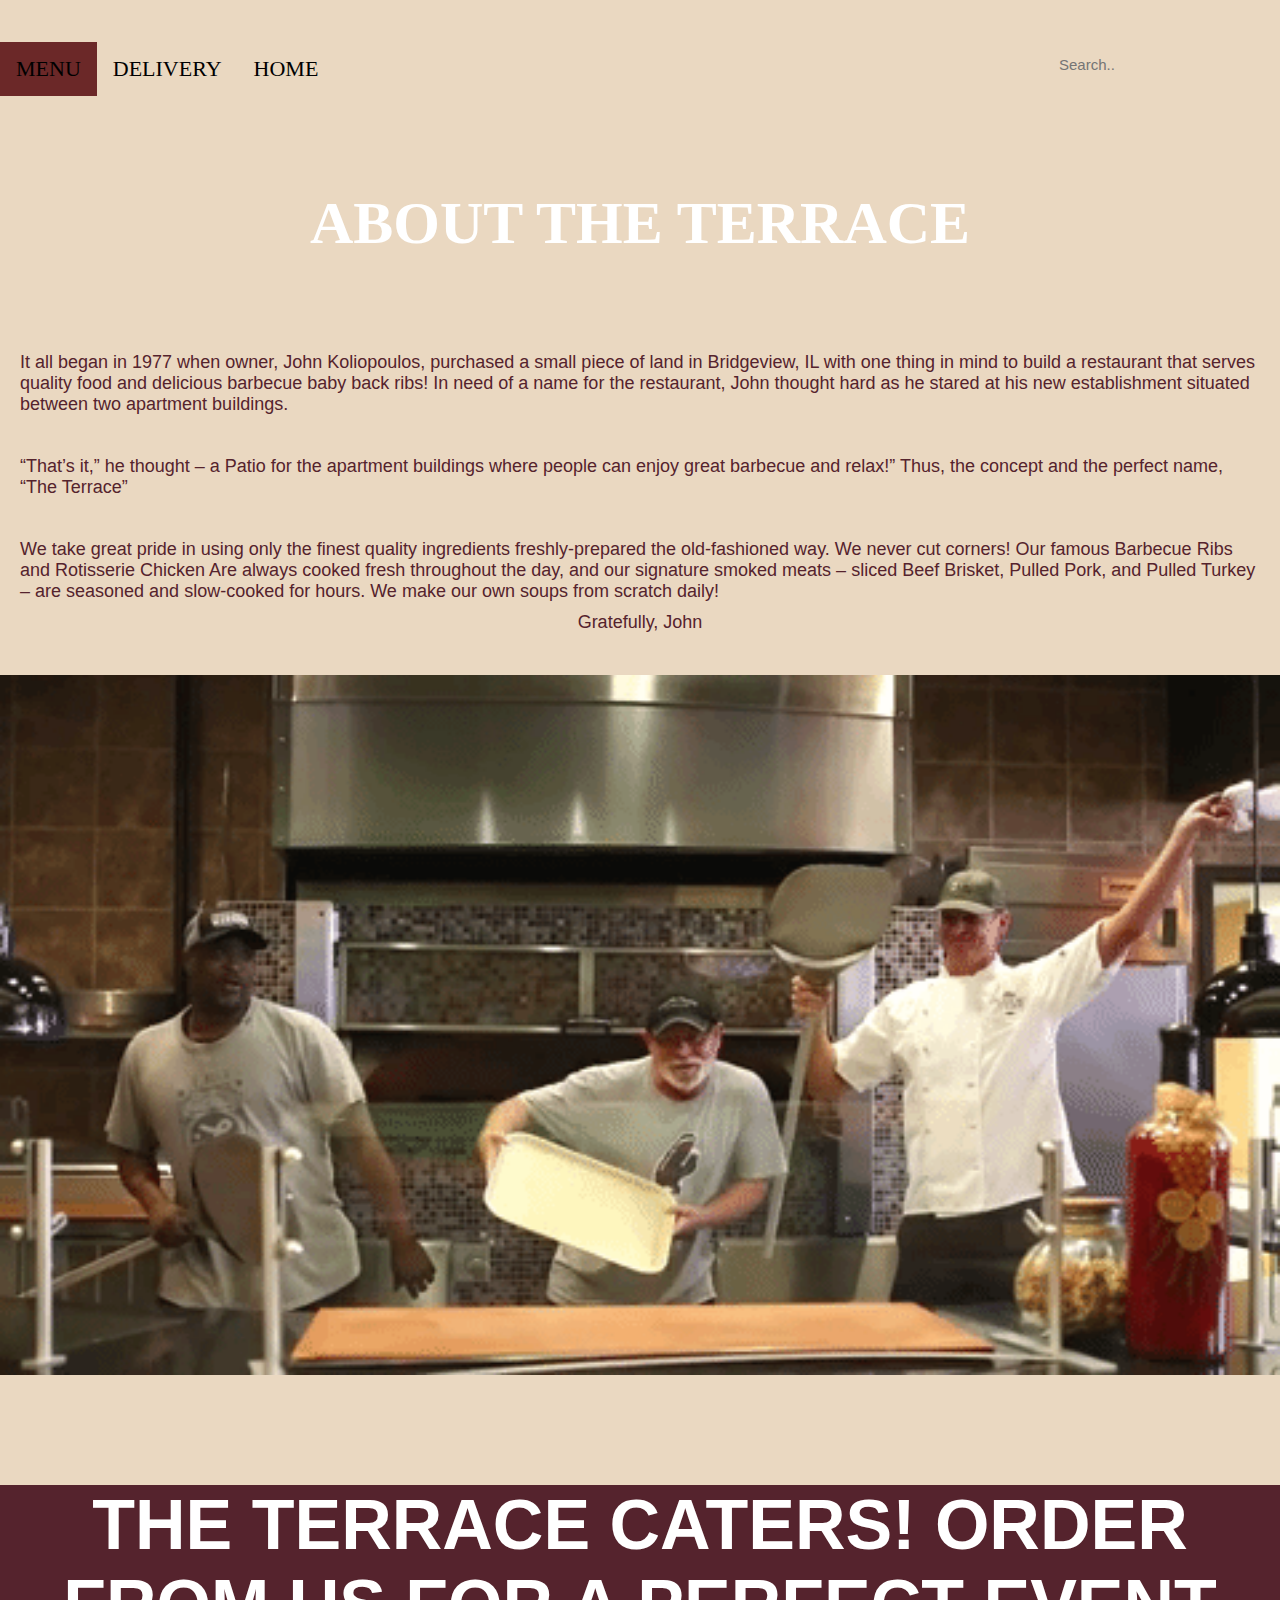
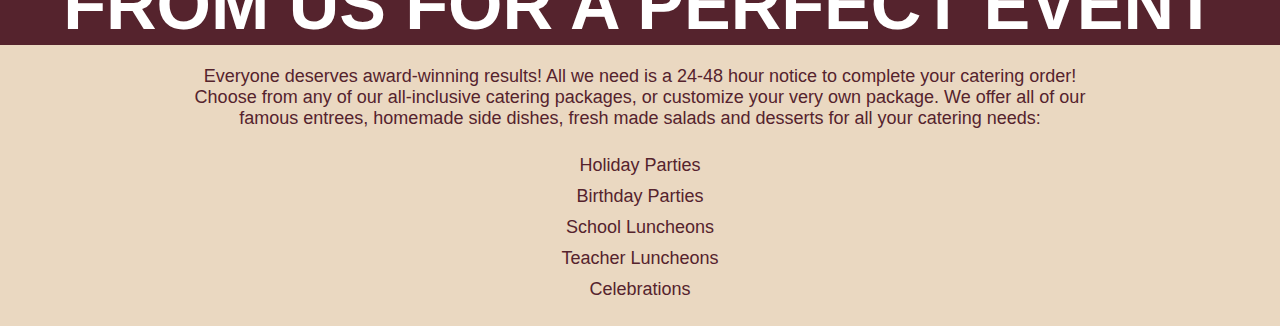
<file: about.html>
<!doctype html>
<html lang="en">
<head>
	<meta charset="utf-8">
	<meta name="viewport" content="width=device-width, initial-scale=1">
    <link rel="stylesheet" href="about.css"
	<title> </title>

</head>
<body>
</header>

<ul> 

    <br>   <br>  
    <div class="topnav"><div class="w3-container w3-red w3-cell w3-mobile"></div>
       <a class="active" href="food.html">MENU  <br></a>
    
       

        <a href="deliver.html">DELIVERY</a>

        <a href="index.html">HOME </a>
        
 <input type="text" placeholder="Search..">
         
      </div>

      <br> <br> <br> <br> <br> <br> <br>
      <h2><div id="first" >ABOUT THE TERRACE </div></h2>

<br> <br> <br> <br> 
  


  
        



    <p> It all began in 1977 when owner, John Koliopoulos, purchased a small piece of land in Bridgeview, IL with one thing in mind  to build a restaurant that serves quality food
        and delicious barbecue baby back ribs!  In need of a name for the restaurant, John thought hard as he stared at his new establishment situated between two apartment buildings. </p>
        <br> <p> “That’s it,” he thought – a Patio for the apartment buildings where people can enjoy great barbecue and relax!” Thus, the concept and the perfect name, “The Terrace” </p>
     <br> 
    <p> We take great pride in using only the finest quality ingredients freshly-prepared the old-fashioned way. We never cut corners! 
        Our famous Barbecue Ribs and Rotisserie Chicken Are always cooked fresh throughout the day, and our signature smoked meats – sliced Beef Brisket, Pulled Pork, and Pulled Turkey
         – are seasoned and  slow-cooked for hours. We make our own soups from scratch daily!
        

  <center>Gratefully, John </center>

  <br> <br>



<img src="images/workers.gif"  width="500"  height="700" length="700">

<br><br><br> <br><br><br> 

<h1><div id="second" >THE TERRACE CATERS! ORDER FROM US FOR A PERFECT EVENT </div></h1>

    <br>
 <center>Everyone deserves award-winning results! All we need is a 24-48 hour notice to complete your catering order!   </center>
 <center>Choose from any of our all-inclusive catering packages, or customize your very own package. We offer all of our  </center>
 <center>famous entrees, homemade side dishes, fresh made salads and desserts for all your catering needs: </center>
<br> 
<li>Holiday Parties</li>
<li>Birthday Parties</li>
<li>School Luncheons</li>
<li>Teacher Luncheons</li>
<li>Celebrations</li>
<br> 
	
</body>
</html>
</file>
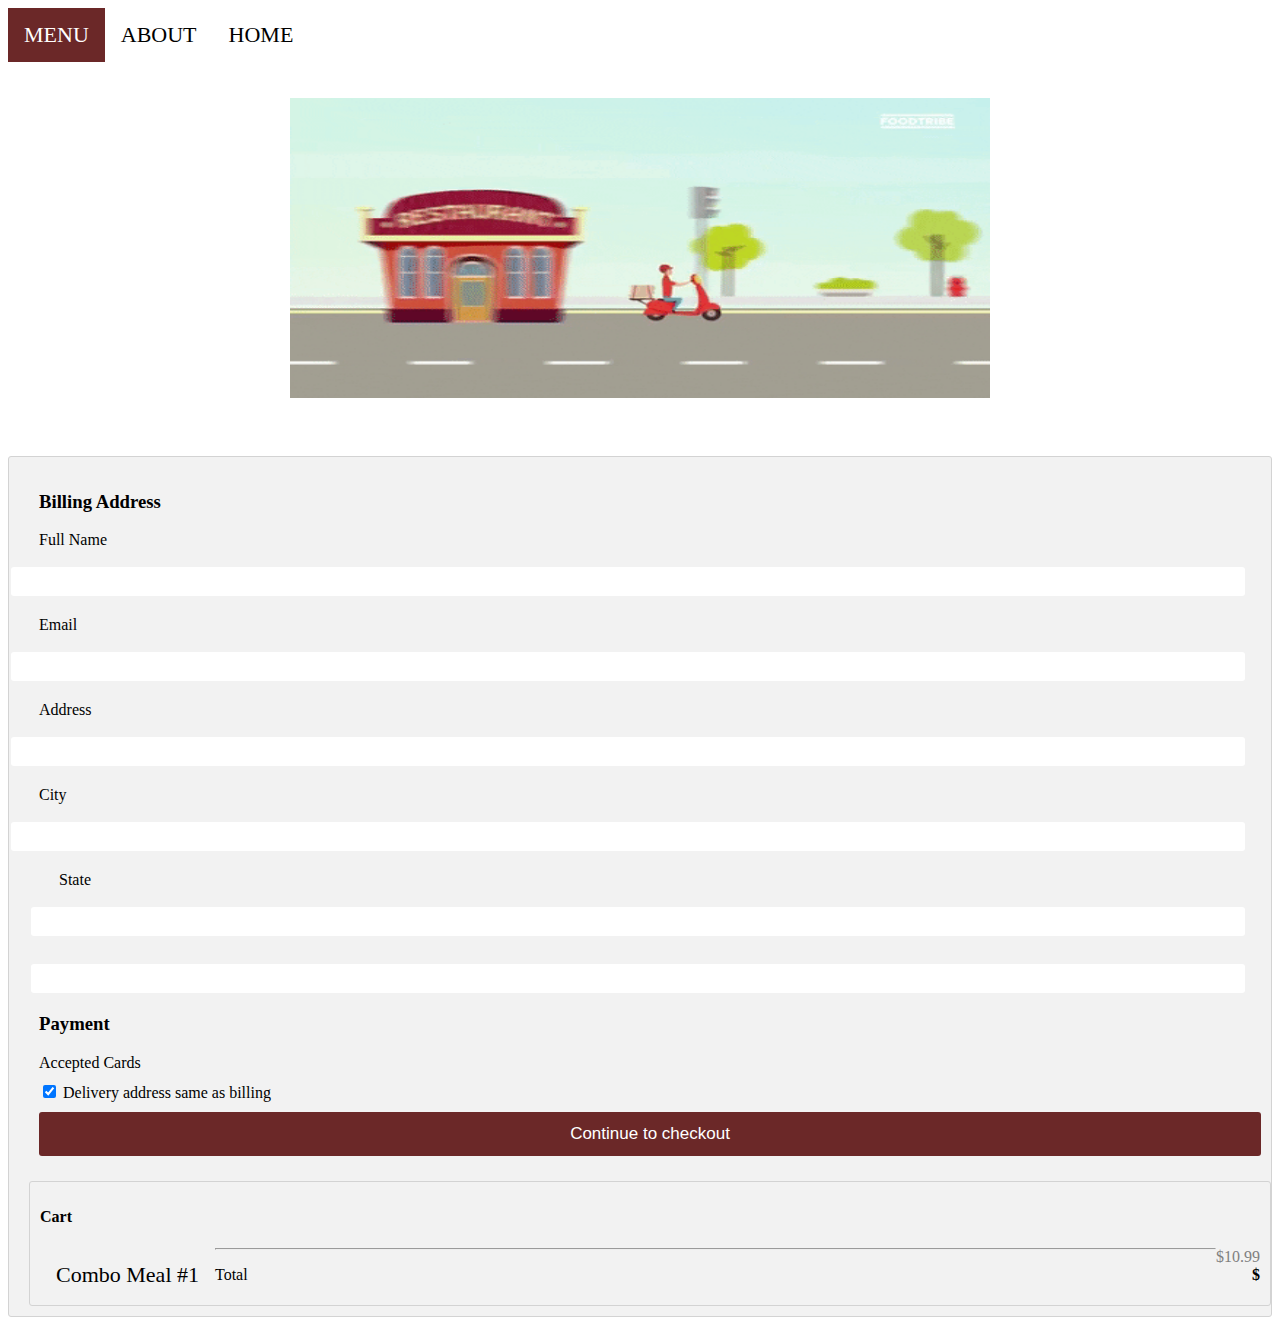
<file: deliver.html>
<!doctype html>
<html lang="en">
<head>
	<meta charset="utf-8">
	<meta name="viewport" content="width=device-width, initial-scale=1">
	<title>THE TERRACE MENU </title>
    <link rel="stylesheet" href="deliver.css"
</head>
<body>
  <div class="topnav"><div class="w3-container w3-red w3-cell w3-mobile">
  <a class="active" href="food.html">MENU </a>
   <a href="about.html">ABOUT  </a>
   <a href="index.html">HOME </a>
  </div>
   <br>    <br>    <br>    <br>    <br> 
   
    <center> <img src="images\delivery.gif"     width="700" height="300"></center> 
    <br>    <br>    <br> 

    <div class="row">
      <div class="col-75">
        <div class="container">
          <form action="/action_page.php">
    
            <div class="row">
              <div class="col-50">
                <h3>Billing Address</h3>
                <label for="fname"><i class="fa fa-user"></i> Full Name</label>
                <input type="text" id="fname" name="firstname" placeholder="">
                <label for="email"><i class="fa fa-envelope"></i> Email</label>
                <input type="text" id="email" name="email" placeholder="">
                <label for="adr"><i class="fa fa-address-card-o"></i> Address</label>
                <input type="text" id="adr" name="address" =">
                <label for="city"><i class="fa fa-institution"></i> City</label>
                <input type="text" id="city" name="city" placeholder="">
    
                <div class="row">
                  <div class="col-50">
                    <label for="state">State</label>
                    <input type="text" id="state" name="state" placeholder="">
                  </div>
                  <div class="col-50">
                    <label for="zip"></label>
                    <input type="text" id="zip" name="" placeholder="">
                  </div>
                </div>
              </div>
    
              <div class="col-50">
                <h3>Payment</h3>
                <label for="fname">Accepted Cards</label>
                
       
              <input type="checkbox" checked="checked" name="sameadr"> Delivery address same as billing
            </label>
            <input type="submit" value="Continue to checkout" class="btn">
          </form>
        </div>
      </div>
    
      <div class="col-25">
        <div class="container">
          <h4>Cart
            <span class="price" style="color:black">
              <i class="fa fa-shopping-cart"></i>
              <b></b>
            </span>
          </h4>
          <p><a href="#">Combo Meal #1</a> <span class="price">$10.99</span></p>
          
          <hr>
          <p>Total <span class="price" style="color:black"><b>$</b></span></p>
        </div>
      </div>
    </div>
</file>
<file: about.css>
/*Mobile and Global*/


{
  margin:0;
  padding:0;
  box-sizing:border-box;
  font:"Didot";
 
  
  
  ul {
    display: flex;
    flex-wrap: wrap;
  }
  
  li {
    height: 40vh;
    flex-grow: 1;
  }
  
  img {
    max-height: 100%;
    min-width: 100%;
    object-fit: cover;
    vertical-align: bottom;
  }
}  

* Add a black background color to the top navigation bar */
.topnav {
overflow: hidden;
background-color: pink;
padding: 5px;
}

/* Style the links inside the navigation bar */
.topnav a {
float: left;
display: block;
color: black;
text-align: center;
padding: 14px 16px;
text-decoration: none;
font-size: 22px;
font-family: "Didot";
}

/* Change the color of links on hover */
.topnav a:hover {
background-color:#EAD8C1;
color: white;
}

/* Style the "active" element to highlight the current page */
.topnav a.active {
background-color:#6B2828;
color: white;
}

/* Style the search box inside the navigation bar */
.topnav input[type=text] {
float: right;
padding: 6px;
border: none;
margin-top: 8px;
margin-right: 16px;
font-size: 15px;
div {
  padding-top: 5px;
  padding-right: 10px;
  padding-bottom: 5px;
  padding-left:10px;
}

}


/* For mobile phones: */
[class*="col-"] {
width: 100%;
div {
  padding-top: 5px;
  padding-right: 10px;
  padding-bottom: 5px;
  padding-left:10px;
}
} 
@media screen and (max-width: 900px) {

img {
  max-height: 100%;
  min-width: 100%;
  object-fit: cover;
  vertical-align: bottom;
 
}
.topnav a,  {
  width: 100%;
  height: auto;
  position: relative;
  padding: 5px;
}
.topnav a, .topnav input[type=text] {
  float: none;
  display: block;
  text-align: left;
  width: 100%;
  margin: 0;
  padding:0px;
}
.topnav input[type=text] {
  border: 1px solid #ccc;
}
}/*Mobile and Global*/

{
  margin:0;
  padding:5px;
  box-sizing:border-box;
  font:"Didot";
 
  
  
  ul {
    display: flex;
    flex-wrap: wrap;
  }
  
  li {
    height: 40vh;
    flex-grow: 1;
  }
  
  img {
    max-height: 100%;
    min-width: 100%;
    object-fit: cover;
    vertical-align: bottom;
  }
}  

* Add a black background color to the top navigation bar */
.topnav {
overflow: hidden;
background-color: #e9e9e9;
}

/* Style the links inside the navigation bar */
.topnav a {
float: left;
display: block;
color: black;
text-align: center;
padding: 14px 16px;
text-decoration: none;
font-size: 22px;
font-family: "Didot";
}

/* Change the color of links on hover */
.topnav a:hover {
background-color:#EAD8C1;
color: white;
}

/* Style the "active" element to highlight the current page */
.topnav a.active {
background-color:#6B2828;
color: black;
}

/* Style the search box inside the navigation bar */
.topnav input[type=text] {
float: right;
padding: 6px;
border: none;
margin-top: 8px;
margin-right: 16px;
font-size: 15px;

}


/* For mobile phones: */
[class*="col-"] {
width: 100%;
} 
@media screen and (max-width: 900px) {

img {
  width: 100%;
  height: auto;
  object-fit: cover;
  vertical-align: bottom;
}
.topnav a,  {
  width: 100%;
  height: auto;
  position: relative;
  padding:5px;
}
.topnav a, .topnav input[type=text] {
  float: none;
  display: block;
  text-align: left;
  width: 100%;
  margin: 0;
  padding:0px;
}
.topnav input[type=text] {
  border: 1px solid #ccc;
}
}



*   {
    padding:0;
    margin:0;
    box-sizing: 0;
    background-color: #EAD8C1;
    
}

body {
    background-color: ( 255, 199, 218);
        color:#55232d;
        font-family:'Lato', sans-serif;
        font-size: 18px;
}

h1, h2, h3 {
    font-family:Verdana, Geneva, Tahoma, sans-serif
    color:white;
}

p { 
    margin: 10px 20px 10px 20px;
}

header {
display:flex;
flex-direction:column-reverse;
justify-content:center
align-items:center;
height:100vh;

background-size: cover;
background-position: :left;
background-attachment:fixed;
}

li {
    text-align:center;
    padding: 5px;
    background:brown
}

li: hover{
    background-color:orange;
    display:block;
    padding:5px;
}

a:hover {

    background-color:white;
    text-decoration:none;
    color:black;
}

h3  {
    text-align:center;
    padding:20px
}

img {
    width:100%;
}




/*wider than mobile*/

@media only screen and (min-width: 481px){

   aside {
       width:30%;
       float:left;
   } 

   main {
       width:70%;
       float:left;
   }

   h3 {
       background:white;
       font-size: 40px;
   }

   li {
       background-color: transparent;
   }

} /*end media query*/


div#first {
    background:black
    padding: 50px;
    text-align:center;
    color:white;
    font-family:Serif;
    font-size: 60px;
    animation-name:first;
    animation-duration:2s;
    animation-iteration-count:infinite;
    animation-direction:alternate
}

@keyframes first {

    from {background; color: brown}
    to {background: color: pink}

}/*end of keyframes*/

div#catering{


    padding:0;
    text-size:30px;
    text-align: center;
}

div#second{
    background:#55232d;;
    padding:0px;
    text-align:center;
    color:white;
    font-family:sans-serif;
    font-size:70px;
    animation-name:first;
    animation-duration:1s;
    animation-iteration-count:infinite;
    animation-direction:alternate
}

@keyframes second {

    from {background:pink; color: purple;}
    to {background:pink color: teal;}

    /*Mobile and Global*/

 {
  margin:0;
  padding:0;
  box-sizing:border-box;
  font:"Didot";
 
  
  
  ul {
    display: flex;
    flex-wrap: wrap;
  }
  
  li {
    height: 40vh;
    flex-grow: 1;
  }
  
  img {
    max-height: 100%;
    min-width: 100%;
    object-fit: cover;
    vertical-align: bottom;
  }
}  

* Add a black background color to the top navigation bar */
.topnav {
overflow: hidden;
background-color: #e9e9e9;
padding: 5px;
}

/* Style the links inside the navigation bar */
.topnav a {
float: left;
display: block;
color: black;
text-align: center;
padding: 14px 16px;
text-decoration: none;
font-size: 22px;
font-family: "Didot";
}

/* Change the color of links on hover */
.topnav a:hover {
background-color:#EAD8C1;
color: white;
}

/* Style the "active" element to highlight the current page */
.topnav a.active {
background-color:#6B2828;
color: white;
}

/* Style the search box inside the navigation bar */
.topnav input[type=text] {
float: right;
padding: 6px;
border: none;
margin-top: 8px;
margin-right: 16px;
font-size: 15px;
div {
  padding-top: 5px;
  padding-right: 10px;
  padding-bottom: 5px;
  padding-left:10px;
}

}


/* For mobile phones: */
[class*="col-"] {
width: 100%;
div {
  padding-top: 5px;
  padding-right: 10px;
  padding-bottom: 5px;
  padding-left:10px;
}
} 
@media screen and (max-width: 900px) {

img {
  max-height: 100%;
  min-width: 100%;
  object-fit: cover;
  vertical-align: bottom;
 
}
.topnav a,  {
  width: 100%;
  height: auto;
  position: relative;
  padding: 5px;
}
.topnav a, .topnav input[type=text] {
  float: none;
  display: block;
  text-align: left;
  width: 100%;
  margin: 0;
  padding:0px;
}
.topnav input[type=text] {
  border: 1px solid #ccc;
}
</file>
<file: deliver.css>
{
  margin:0;
  padding:0;
  box-sizing:border-box;
  font:"Didot";
 
  
  
  ul {
    display: flex;
    flex-wrap: wrap;
  }
  
  li {
    height: 40vh;
    flex-grow: 1;
  }
  
  img {
    max-height: 100%;
    min-width: 100%;
    object-fit: cover;
    vertical-align: bottom;
  }
}  

* Add a black background color to the top navigation bar */
.topnav {
overflow: hidden;
background-color: #e9e9e9;
padding: 5px;
}

/* Style the links inside the navigation bar */
.topnav a {
float: left;
display: block;
color: black;
text-align: center;
padding: 14px 16px;
text-decoration: none;
font-size: 22px;
font-family: "Didot";
}

/* Change the color of links on hover */
.topnav a:hover {
background-color:#EAD8C1;
color: white;
}

/* Style the "active" element to highlight the current page */
.topnav a.active {
background-color:#6B2828;
color: white;
}

/* Style the search box inside the navigation bar */
.topnav input[type=text] {
float: right;
padding: 6px;
border: none;
margin-top: 8px;
margin-right: 16px;
font-size: 15px;
div {
  padding-top: 5px;
  padding-right: 10px;
  padding-bottom: 5px;
  padding-left:10px;
}

}


/* For mobile phones: */
[class*="col-"] {
width: 100%;
div {
  padding-top: 5px;
  padding-right: 10px;
  padding-bottom: 5px;
  padding-left:10px;
}
} 
@media screen and (max-width: 900px) {

img {
  max-height: 100%;
  min-width: 100%;
  object-fit: cover;
  vertical-align: bottom;
 
}
.topnav a,  {
  width: 100%;
  height: auto;
  position: relative;
  padding: 5px;
}
.topnav a, .topnav input[type=text] {
  float: none;
  display: block;
  text-align: left;
  width: 100%;
  margin: 0;
  padding:0px;
}
.topnav input[type=text] {
  border: 1px solid #ccc;
}
}/*Mobile and Global*/

{
  margin:0;
  padding:5px;
  box-sizing:border-box;
  font:"Didot";
 
  
  
  ul {
    display: flex;
    flex-wrap: wrap;
  }
  
  li {
    height: 40vh;
    flex-grow: 1;
  }
  
  img {
    max-height: 100%;
    min-width: 100%;
    object-fit: cover;
    vertical-align: bottom;
  }
}  

* Add a black background color to the top navigation bar */
.topnav {
overflow: hidden;
background-color: #e9e9e9;
}

/* Style the links inside the navigation bar */
.topnav a {
float: left;
display: block;
color: black;
text-align: center;
padding: 14px 16px;
text-decoration: none;
font-size: 22px;
font-family: "Didot";
}

/* Change the color of links on hover */
.topnav a:hover {
background-color:#EAD8C1;
color: white;
}

/* Style the "active" element to highlight the current page */
.topnav a.active {
background-color:#6B2828;
color: white;
}

/* Style the search box inside the navigation bar */
.topnav input[type=text] {
float: right;
padding: 6px;
border: none;
margin-top: 8px;
margin-right: 16px;
font-size: 15px;

}


/* For mobile phones: */
[class*="col-"] {
width: 100%;
} 
@media screen and (max-width: 900px) {

img {
  width: 100%;
  height: auto;
  object-fit: cover;
  vertical-align: bottom;
}
.topnav a,  {
  width: 100%;
  height: auto;
  position: relative;
  padding:5px;
}
.topnav a, .topnav input[type=text] {
  float: none;
  display: block;
  text-align: left;
  width: 100%;
  margin: 0;
  padding:0px;
}
.topnav input[type=text] {
  border: 1px solid #ccc;
}
}

.container {
  background-color: #f2f2f2;
  padding: 5px 20px 15px 20px;
  border: 1px solid lightgrey;
  border-radius: 3px;
}

input[type=text] {
  width: 100%;
  margin-bottom: 20px;
  padding: 12px;
  border: 1px solid #ccc;
  border-radius: 3px;
}

label {
  margin-bottom: 10px;
  display: block;
}

.icon-container {
  margin-bottom: 20px;
  padding: 7px 0;
  font-size: 24px;
}

.btn {
  background-color: #6B2828;
  color: white;
  padding: 12px;
  margin: 10px 0;
  border: none;
  width: 100%;
  border-radius: 3px;
  cursor: pointer;
  font-size: 17px;
}

.btn:hover {
  background-color:black;
}

span.price {
  float: right;
  color: grey;
}

/* Responsive layout - when the screen is less than 800px wide, make the two columns stack on top of each other instead of next to each other (and change the direction - make the "cart" column go on top) */
@media (max-width: 800px) {
  .row {
    flex-direction: column-reverse;
  }
  .col-25 {
    margin-bottom: 20px;
  }
}
</file>
